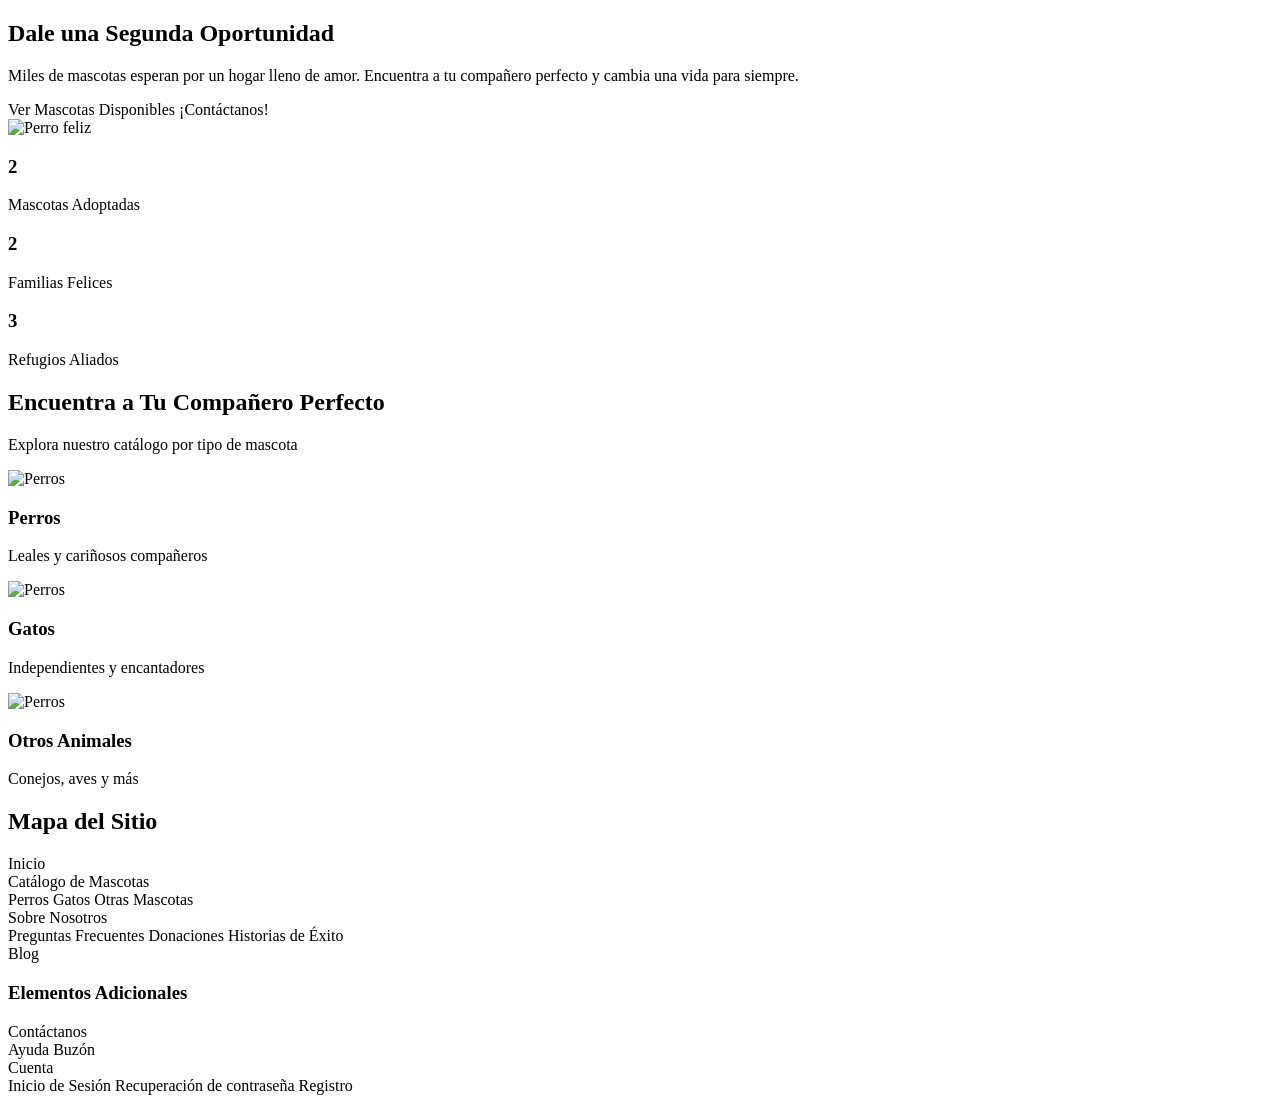
<file: src/main/resources/templates/index.html>
<!DOCTYPE html>
<html xmlns:th="http://www.thymeleaf.org">

<head th:replace="~{fragments/layout :: head}"></head>

<body class="d-flex flex-column min-vh-100">

    <div th:replace="~{fragments/layout :: header}"></div>

    <main class="flex-grow-1">
        <section class="container my-5 py-5">
            <div class="row align-items-center">
                <div class="col-md-6">
                    <h1 class="display-4 fw-bold mb-4">Dale una Segunda Oportunidad</h1>
                    <p class="lead text-muted mb-4">Miles de mascotas esperan por un hogar lleno de amor. Encuentra a tu compañero perfecto y cambia una vida para siempre.</p>
                    <div class="d-flex gap-3">
                        <a th:href="@{/catalogo}" class="btn btn-primary px-4 py-2 rounded-pill">Ver Mascotas Disponibles</a>
                        <a th:href="@{/catalogo}" class="btn btn-primary px-4 py-2 rounded-pill">¡Contáctanos!</a>
                    </div>
                </div>
                <div class="col-md-6">
                    <img th:src="@{/img/losquesaben.jpg}" class="img-fluid w-100 rounded-4 shadow-lg" alt="Perro feliz">
                </div>
            </div>
        </section>

        <section class="bg-light py-5">
            <div class="container text-center">
                <div class="row">
                    <div class="col-md-4">
                        <div class="stat-icon mb-3"><i class="fas fa-paw fa-2x" style="color: #D81B60;"></i></div>
                        <h3 class="fw-bold">2</h3>
                        <p class="text-muted">Mascotas Adoptadas</p>
                    </div>
                    <div class="col-md-4">
                        <div class="stat-icon mb-3"><i class="fas fa-home fa-2x" style="color: #D81B60;"></i></div>
                        <h3 class="fw-bold">2</h3>
                        <p class="text-muted">Familias Felices</p>
                    </div>
                    <div class="col-md-4">
                        <div class="stat-icon mb-3"><i class="fas fa-users fa-2x" style="color: #D81B60;"></i></div>
                        <h3 class="fw-bold">3</h3>
                        <p class="text-muted">Refugios Aliados</p>
                    </div>
                </div>
            </div>
        </section>

        <section class="container my-5 py-5">
    <div class="text-center mb-5">
        <h2 class="fw-bold display-5">Encuentra a Tu Compañero Perfecto</h2>
        <p class="text-muted lead">Explora nuestro catálogo por tipo de mascota</p>
    </div>
    <div class="row g-4">
        <div class="col-md-4">
            <a th:href="@{/catalog/perros}" class="category-card shadow-lg rounded-4 overflow-hidden d-block position-relative">
                <img th:src="@{/img/quemiedo.jpg}" class="category-img" alt="Perros">
                <div class="category-overlay p-4 d-flex flex-column justify-content-end">
                    <h3 class="text-white fw-bold mb-1">Perros</h3>
                    <p class="text-white-50 mb-0">Leales y cariñosos compañeros</p>
                </div>
            </a>
        </div>
        <div class="col-md-4">
            <a th:href="@{/catalog/gatos}" class="category-card shadow-lg rounded-4 overflow-hidden d-block position-relative">
                <img th:src="@{/img/floppa.jpg}" class="category-img" alt="Perros">
                <div class="category-overlay p-4 d-flex flex-column justify-content-end">
                    <h3 class="text-white fw-bold mb-1">Gatos</h3>
                    <p class="text-white-50 mb-0">Independientes y encantadores</p>
                </div>
            </a>
        </div>
        <div class="col-md-4">
            <a th:href="@{/catalog/otros}" class="category-card shadow-lg rounded-4 overflow-hidden d-block position-relative">
                <img th:src="@{/img/rata.jpg}" class="category-img" alt="Perros">
                <div class="category-overlay p-4 d-flex flex-column justify-content-end">
                    <h3 class="text-white fw-bold mb-1">Otros Animales</h3>
                    <p class="text-white-50 mb-0">Conejos, aves y más</p>
                </div>
            </a>
        </div>
    </div>
        </section>

        <section class="container my-5 py-5 border-top sitemap-visual">
    <div class="text-center mb-5">
        <h2 class="fw-bold display-6">Mapa del Sitio</h2>
    </div>

    <div class="sitemap-wrapper">
        <div class="sitemap-root">
            <a th:href="@{/}" class="node-main">Inicio</a>
        </div>

        <div class="sitemap-branches">
            <div class="branch">
                <div class="node-category">Catálogo de Mascotas</div>
                <div class="sub-nodes">
                    <a th:href="@{/catalog/perros}" class="node-item">Perros</a>
                    <a th:href="@{/catalog/gatos}" class="node-item">Gatos</a>
                    <a th:href="@{/catalog/otros}" class="node-item">Otras Mascotas</a>
                </div>
            </div>

            <div class="branch">
                <div class="node-category">Sobre Nosotros</div>
                <div class="sub-nodes">
                    <a th:href="@{/about-us}" class="node-item">Preguntas Frecuentes</a>
                    <a th:href="@{/about-us}" class="node-item">Donaciones</a>
                    <a th:href="@{/about-us}" class="node-item">Historias de Éxito</a>
                </div>
            </div>

            <div class="branch">
                <a th:href="@{/blog}" class="node-category text-decoration-none text-dark">Blog</a>
            </div>
        </div>

        <div class="sitemap-additional mx-auto">
            <h3 class="text-center mb-4">Elementos Adicionales</h3>

            <div class="additional-row">
                <a th:href="@{/about-us}" class="node-category">Contáctanos</a>
            </div>

            <div class="additional-row">
                <a th:href="@{/about-us}" class="node-item">Ayuda</a>
                <a th:href="@{/about-us}" class="node-item">Buzón</a>
            </div>

            <div class="additional-row">
                <div class="node-category">Cuenta</div>
            </div>

            <div class="additional-row">
                <a th:href="@{/login}" class="node-item">Inicio de Sesión</a>
                <a th:href="@{/forgot-password}" class="node-item">Recuperación de contraseña</a>
                <a th:href="@{/register}" class="node-item">Registro</a>
            </div>
        </div>
    </div>
</section>

    </main>

    <div th:replace="~{fragments/layout :: footer}"></div>
</body>
</html>
</file>
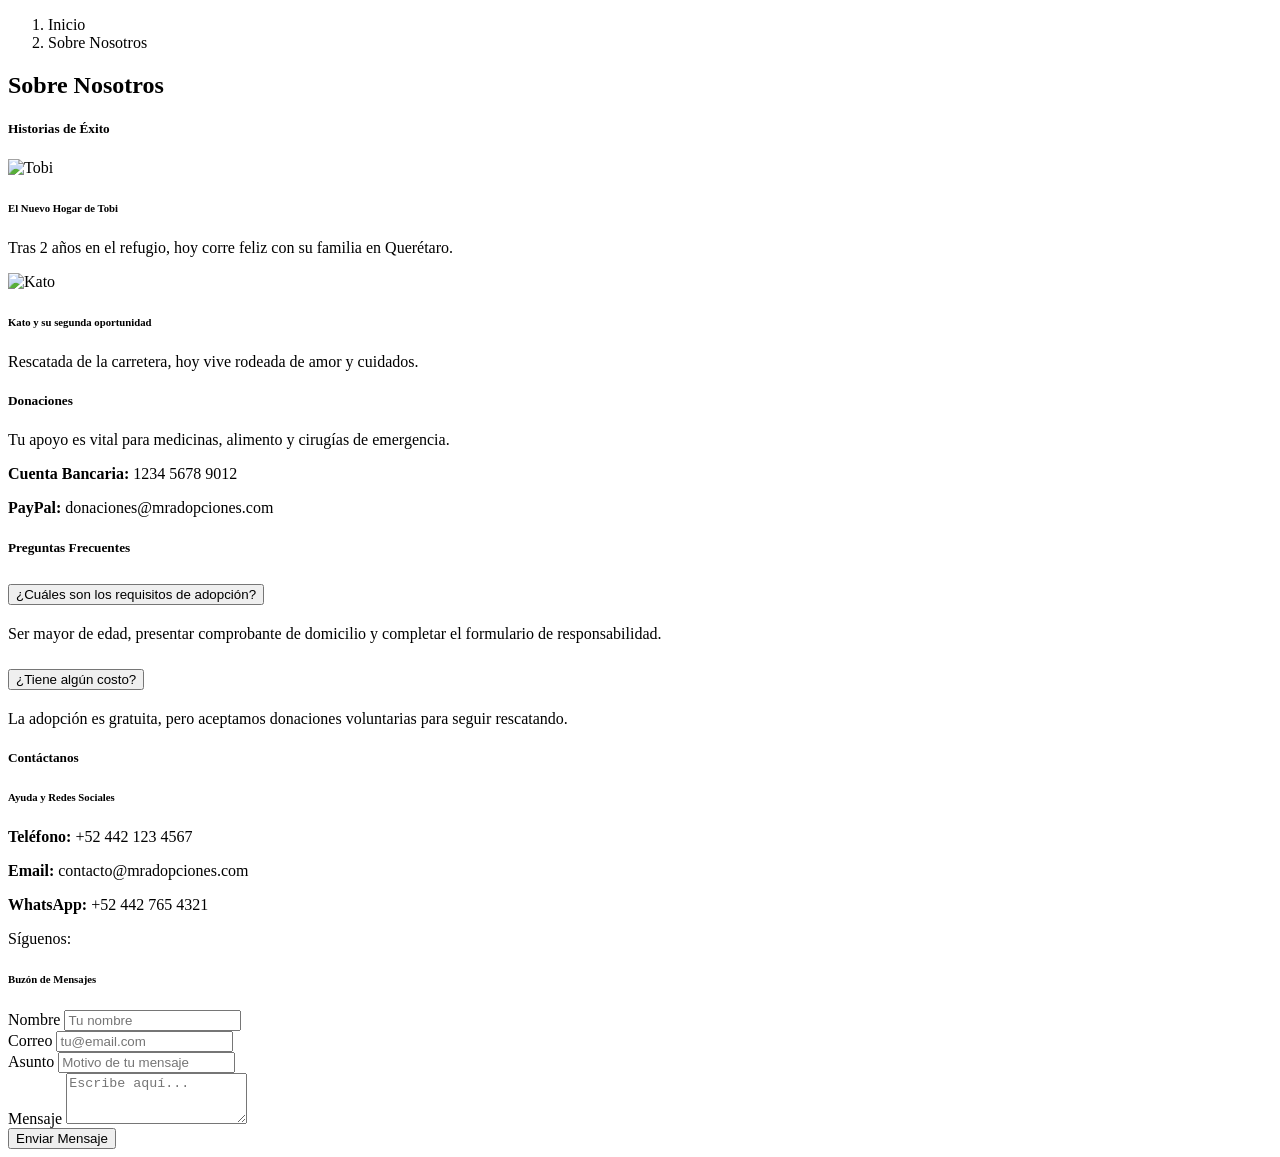
<file: src/main/resources/templates/about-us.html>
<!DOCTYPE html>
<html xmlns:th="http://www.thymeleaf.org">

<head th:replace="~{fragments/layout :: head}"></head>

<body class="bg-white">

    <div th:replace="~{fragments/layout :: header}"></div>

    <div class="container-fluid p-0">
        <div class="row g-0 about-main-row">
            
            <div class="col-md-9 about-content-section">
                <div class="login-container" style="max-width: 900px; width: 95%;">
                    
                    <nav aria-label="breadcrumb" class="mb-4">
                        <ol class="breadcrumb">
                            <li class="breadcrumb-item"><a th:href="@{/}">Inicio</a></li>
                            <li class="breadcrumb-item active" aria-current="page">Sobre Nosotros</li>
                        </ol>
                    </nav>

                    <div class="text-center mb-4">
                        <h2 class="display-5 fw-bold" style="color: var(--text-dark);">Sobre Nosotros</h2>
                    </div>

                    <div class="content-scroll">
                        <section id="historias">
                            <h5 class="fw-bold mb-3"><i class="fa-solid fa-star text-warning"></i> Historias de Éxito</h5>
                            <div class="row">
                                <div class="col-md-6 mb-3">
                                    <div class="card border-0 shadow-sm h-100">
                                        <div class="card-body">
                                            <img th:src="@{/img/tobi.jpeg}" class="case-image-real" alt="Tobi">
                                            <h6 class="fw-bold">El Nuevo Hogar de Tobi</h6>
                                            <p class="small text-muted">Tras 2 años en el refugio, hoy corre feliz con su familia en Querétaro.</p>
                                        </div>
                                    </div>
                                </div>
                                <div class="col-md-6 mb-3">
                                    <div class="card border-0 shadow-sm h-100">
                                        <div class="card-body">
                                            <img th:src="@{/img/kato.jpeg}" class="case-image-real" alt="Kato">
                                            <h6 class="fw-bold">Kato y su segunda oportunidad</h6>
                                            <p class="small text-muted">Rescatada de la carretera, hoy vive rodeada de amor y cuidados.</p>
                                        </div>
                                    </div>
                                </div>
                            </div>
                        </section>

                        <div class="section-divider"></div>

                        <section id="donaciones">
                            <h5 class="fw-bold"><i class="fa-solid fa-heart text-danger"></i> Donaciones</h5>
                            <p class="text-secondary">Tu apoyo es vital para medicinas, alimento y cirugías de emergencia.</p>
                            <div class="alert alert-pink-light border-0 rounded-4 p-3">
                                <p class="mb-1 small"><strong>Cuenta Bancaria:</strong> 1234 5678 9012</p>
                                <p class="mb-0 small"><strong>PayPal:</strong> donaciones@mradopciones.com</p>
                            </div>
                        </section>

                        <div class="section-divider"></div>

                        <section id="faq" class="mb-4">
                            <h5 class="fw-bold"><i class="fa-solid fa-circle-question text-primary"></i> Preguntas Frecuentes</h5>
                            <div class="accordion accordion-flush" id="faqAccordion">
                                <div class="accordion-item border-0">
                                    <h2 class="accordion-header">
                                        <button class="accordion-button collapsed fw-bold text-dark" type="button" data-bs-toggle="collapse" data-bs-target="#q1">
                                            ¿Cuáles son los requisitos de adopción?
                                        </button>
                                    </h2>
                                    <div id="q1" class="accordion-collapse collapse" data-bs-parent="#faqAccordion">
                                        <div class="accordion-body text-muted small">Ser mayor de edad, presentar comprobante de domicilio y completar el formulario de responsabilidad.</div>
                                    </div>
                                </div>
                                                                <div class="accordion-item border-0">
                                    <h2 class="accordion-header">
                                        <button class="accordion-button collapsed fw-bold text-dark" type="button" data-bs-toggle="collapse" data-bs-target="#q1">
                                            ¿Tiene algún costo?
                                        </button>
                                    </h2>
                                    <div id="q1" class="accordion-collapse collapse" data-bs-parent="#faqAccordion">
                                        <div class="accordion-body text-muted small">La adopción es gratuita, pero
                                            aceptamos donaciones voluntarias para seguir rescatando.</div>
                                    </div>
                                </div>
                            </div>
                        </section>

                        <div class="section-divider"></div>
                            <section id="contacto" class="mb-4">
                                <h5 class="fw-bold mb-3"><i class="fa-solid fa-envelope text-success"></i> Contáctanos</h5>

                                <div class="row g-3">
                                    <div class="col-lg-5">
                                        <div class="card border-0 shadow-sm h-100">
                                            <div class="card-body">
                                                <h6 class="fw-bold mb-3"><i class="fa-solid fa-phone me-2 text-primary"></i>Ayuda y Redes Sociales</h6>
                                                
                                                <div class="mb-3">
                                                    <p class="small mb-2"><strong>Teléfono:</strong> +52 442 123 4567</p>
                                                    <p class="small mb-2"><strong>Email:</strong> contacto@mradopciones.com</p>
                                                    <p class="small mb-3"><strong>WhatsApp:</strong> +52 442 765 4321</p>
                                                </div>

                                                <p class="small fw-bold mb-2">Síguenos:</p>
                                                <div class="d-flex gap-3">
                                                    <a href="https://www.facebook.com/Uteq.edu.mx" class="text-primary"><i class="fa-brands fa-facebook fa-xl"></i></a>
                                                    <a href="https://www.instagram.com/chekito2720/" class="text-danger"><i class="fa-brands fa-instagram fa-xl"></i></a>
                                                    <a href="https://x.com/daily_kakyoin" class="text-info"><i class="fa-brands fa-twitter fa-xl"></i></a>
                                                </div>
                                            </div>
                                        </div>
                                    </div>

                                    <div class="col-lg-7">
                                        <div class="card border-0 shadow-sm">
                                            <div class="card-body">
                                                <h6 class="fw-bold mb-3"><i class="fa-solid fa-paper-plane me-2 text-primary"></i>Buzón de Mensajes</h6>
                                                <form id="contactForm">
                                                    <div class="row g-2">
                                                        <div class="col-md-6 mb-2">
                                                            <label class="form-label small fw-bold">Nombre</label>
                                                            <input type="text" class="form-control form-control-sm" placeholder="Tu nombre" required>
                                                        </div>
                                                        <div class="col-md-6 mb-2">
                                                            <label class="form-label small fw-bold">Correo</label>
                                                            <input type="email" class="form-control form-control-sm" placeholder="tu@email.com" required>
                                                        </div>
                                                    </div>
                                                    <div class="mb-2">
                                                        <label class="form-label small fw-bold">Asunto</label>
                                                        <input type="text" class="form-control form-control-sm" placeholder="Motivo de tu mensaje" required>
                                                    </div>
                                                    <div class="mb-3">
                                                        <label class="form-label small fw-bold">Mensaje</label>
                                                        <textarea class="form-control form-control-sm" rows="3" placeholder="Escribe aquí..." required></textarea>
                                                    </div>
                                                    <button type="submit" class="btn btn-primary btn-sm w-100 fw-bold">
                                                        Enviar Mensaje
                                                    </button>
                                                </form>
                                            </div>
                                        </div>
                                    </div>
                                </div>
                            </section>
                        </div>

                </div>
            </div>

            <div class="col-md-3 image-section d-none d-md-block"
                th:style="'background-image: url(' + @{/img/frijoles.jpg} + ')'">
            </div>
        </div>
    </div>

    <div th:replace="~{fragments/layout :: footer}"></div>
</body>
</html>
</file>
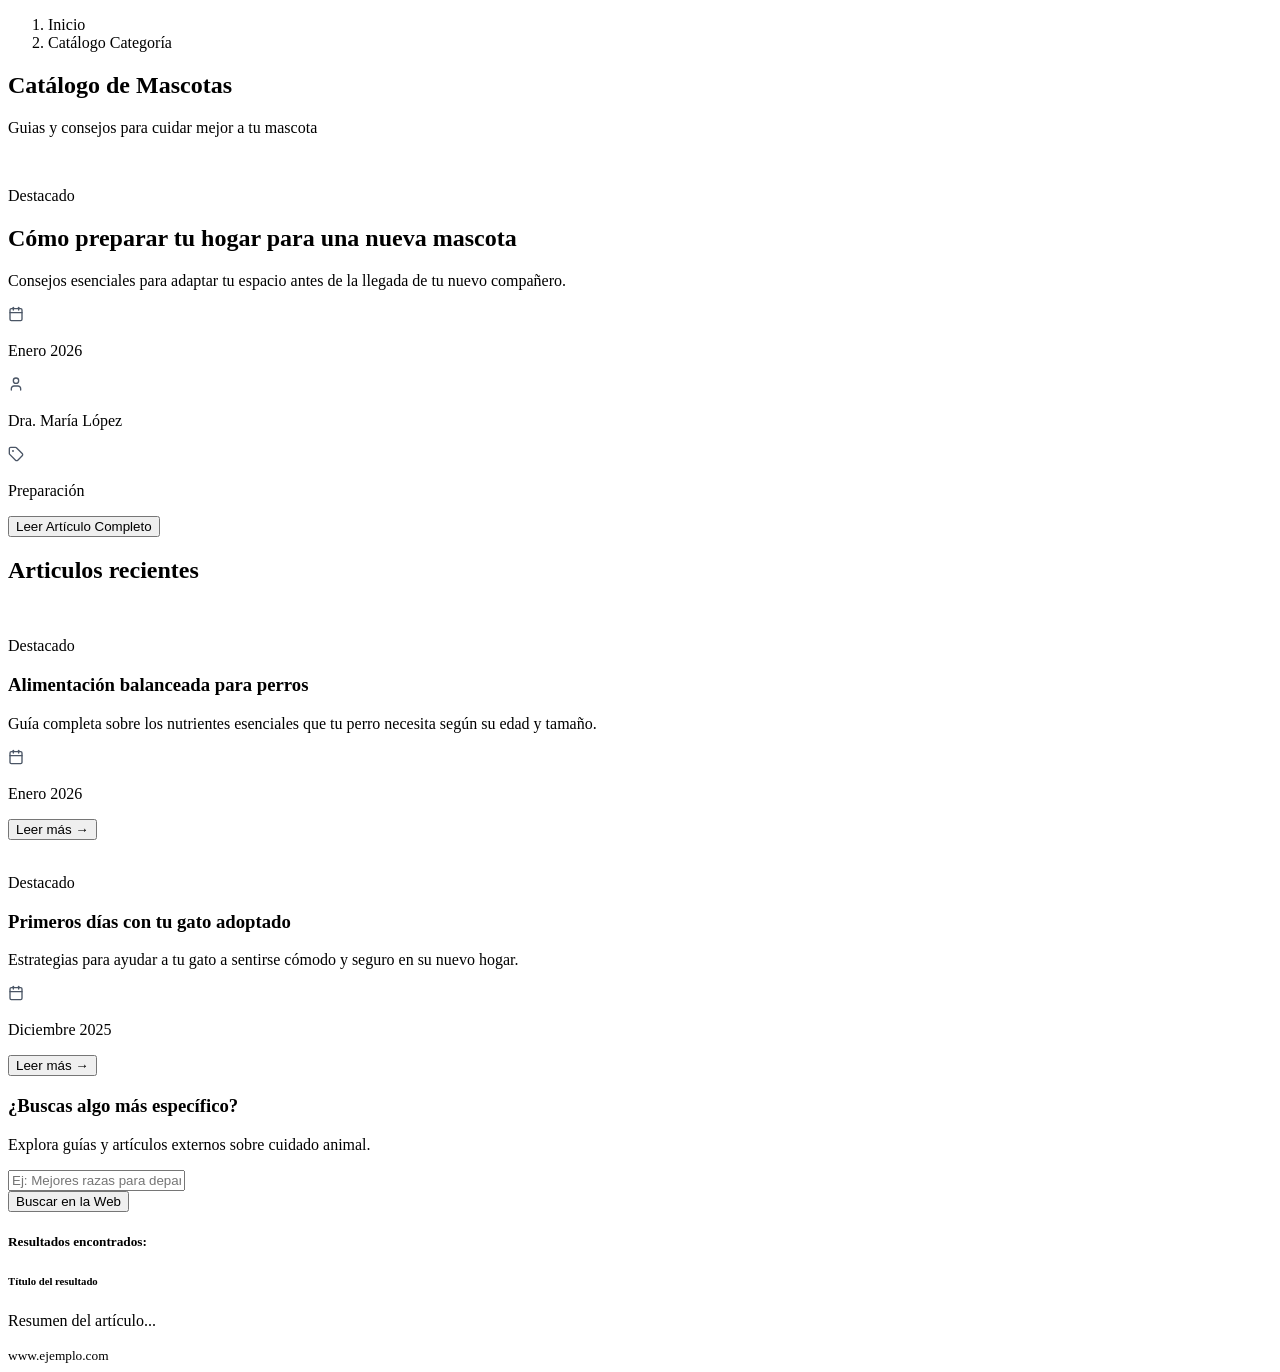
<file: src/main/resources/templates/blog.html>
<!DOCTYPE html>
<html xmlns:th="http://www.thymeleaf.org">

<head th:replace="~{fragments/layout :: head}"></head>
<link rel="stylesheet" th:href="@{/css/blog-styles.css}">

<body class="d-flex flex-column min-vh-100 bg-light">

    <div th:replace="~{fragments/layout :: header}"></div>

    <div class="container mt-4">
        <nav aria-label="breadcrumb">
            <ol class="breadcrumb">
                <li class="breadcrumb-item"><a th:href="@{/}">Inicio</a></li>
                <li th:each="step, iterStat : ${breadcrumb}" class="breadcrumb-item"
                    th:classappend="${iterStat.last} ? 'active'" th:aria-current="${iterStat.last} ? 'page'">

                    <a th:if="${!iterStat.last}" th:href="@{/blog}" th:text="${step}">Catálogo</a>
                    <span th:if="${iterStat.last}" th:text="${step}">Categoría</span>
                </li>
            </ol>
        </nav>
    </div>

    <main class="flex-grow-1">
        <div class="blog-header">
            <div class="text-center mb-5">
                <h2 class="display-5 fw-bold blog-header-title" th:text="${title}">Catálogo de Mascotas</h2>
                <p class="text-muted">Guias y consejos para cuidar mejor a tu mascota</p>
            </div>
        </div>
    </main>

    <div class="blog-featured-container">
        <div class="blog-featured-wrapper">
            <img class="blog-featured-image" th:src="@{/img/fox-blog.png}"></img>
            <div class="blog-featured-content">
                <div class="blog-badge">
                    <p class="blog-badge-text">Destacado</p>
                </div>
                <h2 class="blog-featured-title">Cómo preparar tu hogar para una nueva mascota</h2>
                <p class="blog-featured-description">Consejos esenciales para adaptar tu espacio antes de la llegada de
                    tu nuevo compañero.</p>
                <div class="blog-meta-container">
                    <div class="blog-meta-icon">
                        <svg xmlns="http://www.w3.org/2000/svg" width="16" height="16" viewBox="0 0 16 16" fill="none">
                            <path d="M5.3335 1.33334V4.00001" stroke="#4A5565" stroke-width="1.33333"
                                stroke-linecap="round" stroke-linejoin="round" />
                            <path d="M10.6665 1.33334V4.00001" stroke="#4A5565" stroke-width="1.33333"
                                stroke-linecap="round" stroke-linejoin="round" />
                            <path
                                d="M12.6667 2.66666H3.33333C2.59695 2.66666 2 3.26361 2 3.99999V13.3333C2 14.0697 2.59695 14.6667 3.33333 14.6667H12.6667C13.403 14.6667 14 14.0697 14 13.3333V3.99999C14 3.26361 13.403 2.66666 12.6667 2.66666Z"
                                stroke="#4A5565" stroke-width="1.33333" stroke-linecap="round"
                                stroke-linejoin="round" />
                            <path d="M2 6.66666H14" stroke="#4A5565" stroke-width="1.33333" stroke-linecap="round"
                                stroke-linejoin="round" />
                        </svg>
                    </div>
                    <p class="blog-meta-text">Enero 2026</p>
                    <div class="blog-meta-icon">
                        <svg xmlns="http://www.w3.org/2000/svg" width="16" height="16" viewBox="0 0 16 16" fill="none">
                            <path
                                d="M12.6668 14V12.6667C12.6668 11.9594 12.3859 11.2811 11.8858 10.781C11.3857 10.281 10.7074 10 10.0002 10H6.00016C5.29292 10 4.61464 10.281 4.11454 10.781C3.61445 11.2811 3.3335 11.9594 3.3335 12.6667V14"
                                stroke="#4A5565" stroke-width="1.33333" stroke-linecap="round"
                                stroke-linejoin="round" />
                            <path
                                d="M8.00016 7.33333C9.47292 7.33333 10.6668 6.13943 10.6668 4.66667C10.6668 3.19391 9.47292 2 8.00016 2C6.5274 2 5.3335 3.19391 5.3335 4.66667C5.3335 6.13943 6.5274 7.33333 8.00016 7.33333Z"
                                stroke="#4A5565" stroke-width="1.33333" stroke-linecap="round"
                                stroke-linejoin="round" />
                        </svg>
                    </div>
                    <p class="blog-meta-text">Dra. María López</p>
                    <div class="blog-meta-icon">
                        <svg xmlns="http://www.w3.org/2000/svg" width="16" height="16" viewBox="0 0 16 16" fill="none">
                            <g clip-path="url(#clip0_1_1574)">
                                <path
                                    d="M8.39083 1.72401C8.14084 1.47394 7.80176 1.33342 7.44816 1.33334H2.66683C2.31321 1.33334 1.97407 1.47382 1.72402 1.72387C1.47397 1.97392 1.3335 2.31305 1.3335 2.66668V7.44801C1.33357 7.8016 1.4741 8.14069 1.72416 8.39068L7.52683 14.1933C7.82984 14.4944 8.23966 14.6634 8.66683 14.6634C9.094 14.6634 9.50382 14.4944 9.80683 14.1933L14.1935 9.80668C14.4946 9.50367 14.6636 9.09385 14.6636 8.66668C14.6636 8.23951 14.4946 7.82969 14.1935 7.52668L8.39083 1.72401Z"
                                    stroke="#4A5565" stroke-width="1.33333" stroke-linecap="round"
                                    stroke-linejoin="round" />
                                <path
                                    d="M4.99984 5.33332C5.18393 5.33332 5.33317 5.18408 5.33317 4.99999C5.33317 4.81589 5.18393 4.66666 4.99984 4.66666C4.81574 4.66666 4.6665 4.81589 4.6665 4.99999C4.6665 5.18408 4.81574 5.33332 4.99984 5.33332Z"
                                    fill="#4A5565" stroke="#4A5565" stroke-width="1.33333" stroke-linecap="round"
                                    stroke-linejoin="round" />
                            </g>
                            <defs>
                                <clipPath id="clip0_1_1574">
                                    <rect width="16" height="16" fill="white" />
                                </clipPath>
                            </defs>
                        </svg>
                    </div>
                    <p class="blog-meta-text">Preparación</p>
                </div>
                <div class="blog-button-container">
                    <button class="blog-button">
                        <a th:href="@{/blog/1}" class="blog-button-text">Leer Artículo Completo</a>
                    </button>
                </div>
            </div>
        </div>
    </div>

    <div class="blog-recent-container">
        <div class="blog-recent-wrapper">
            <div>
                <h2 class="blog-recent-title">Articulos recientes</h2>
            </div>

            <div class="blog-articles-grid">
                <div class="blog-article-card art2">
                    <img class="blog-article-image" th:src="@{/img/dog-blog.png}"></img>
                    <div class="blog-article-content">
                        <div class="blog-article-badge-wrapper">
                            <p class="blog-badge-text">Destacado</p>
                        </div>
                        <h3 class="blog-article-title">Alimentación balanceada para perros</h3>
                        <p class="blog-article-description">Guía completa sobre los nutrientes esenciales que tu perro
                            necesita según su edad y tamaño.</p>
                        <div class="blog-meta-container">
                            <div class="blog-meta-icon">
                                <svg xmlns="http://www.w3.org/2000/svg" width="16" height="16" viewBox="0 0 16 16"
                                    fill="none">
                                    <path d="M5.3335 1.33334V4.00001" stroke="#4A5565" stroke-width="1.33333"
                                        stroke-linecap="round" stroke-linejoin="round" />
                                    <path d="M10.6665 1.33334V4.00001" stroke="#4A5565" stroke-width="1.33333"
                                        stroke-linecap="round" stroke-linejoin="round" />
                                    <path
                                        d="M12.6667 2.66666H3.33333C2.59695 2.66666 2 3.26361 2 3.99999V13.3333C2 14.0697 2.59695 14.6667 3.33333 14.6667H12.6667C13.403 14.6667 14 14.0697 14 13.3333V3.99999C14 3.26361 13.403 2.66666 12.6667 2.66666Z"
                                        stroke="#4A5565" stroke-width="1.33333" stroke-linecap="round"
                                        stroke-linejoin="round" />
                                    <path d="M2 6.66666H14" stroke="#4A5565" stroke-width="1.33333"
                                        stroke-linecap="round" stroke-linejoin="round" />
                                </svg>
                            </div>
                            <p class="blog-meta-text">Enero 2026</p>
                            <p></p><p></p>
                            <button class="blog-button">
                                <a th:href="@{/blog/2}" class="blog-button-text">Leer más →</a>
                            </button>
                        </div>
                    </div>
                </div>
                <div class="blog-article-card art2">
                    <img class="blog-article-image" th:src="@{/img/colibri-blog.jpeg}"></img>
                    <div class="blog-article-content">
                        <div class="blog-article-badge-wrapper">
                            <p class="blog-badge-text">Destacado</p>
                        </div>
                        <h3 class="blog-article-title">Primeros días con tu gato adoptado</h3>
                        <p class="blog-article-description">Estrategias para ayudar a tu gato a sentirse cómodo y seguro
                            en su nuevo hogar.</p>
                        <div class="blog-meta-container">
                            <div class="blog-meta-icon">
                                <svg xmlns="http://www.w3.org/2000/svg" width="16" height="16" viewBox="0 0 16 16"
                                    fill="none">
                                    <path d="M5.3335 1.33334V4.00001" stroke="#4A5565" stroke-width="1.33333"
                                        stroke-linecap="round" stroke-linejoin="round" />
                                    <path d="M10.6665 1.33334V4.00001" stroke="#4A5565" stroke-width="1.33333"
                                        stroke-linecap="round" stroke-linejoin="round" />
                                    <path
                                        d="M12.6667 2.66666H3.33333C2.59695 2.66666 2 3.26361 2 3.99999V13.3333C2 14.0697 2.59695 14.6667 3.33333 14.6667H12.6667C13.403 14.6667 14 14.0697 14 13.3333V3.99999C14 3.26361 13.403 2.66666 12.6667 2.66666Z"
                                        stroke="#4A5565" stroke-width="1.33333" stroke-linecap="round"
                                        stroke-linejoin="round" />
                                    <path d="M2 6.66666H14" stroke="#4A5565" stroke-width="1.33333"
                                        stroke-linecap="round" stroke-linejoin="round" />
                                </svg>
                            </div>
                            <p class="blog-meta-text">Diciembre 2025</p>
                            <p></p><p></p>
                            <button class="blog-button">
                                <a th:href="@{/blog/3}" class="blog-button-text">Leer más →</a>
                            </button>
                        </div>
                    </div>
                </div>
            </div>
        </div>
    </div>

    <div class="container mb-5">
    <div class="card border-0 shadow-sm rounded-4 p-4 blog-search">
        <div class="text-center mb-4">
            <h3 class="fw-bold">¿Buscas algo más específico?</h3>
            <p class="text-muted small">Explora guías y artículos externos sobre cuidado animal.</p>
        </div>
        
        <form th:action="@{/blog/search-external}" method="get" class="row g-2 justify-content-center">
            <div class="col-md-8">
                <div class="input-group">
                    <span class="input-group-text bg-light border-0"><i class="fas fa-search"></i></span>
                    <input type="text" name="q" class="form-control border-0 bg-light" placeholder="Ej: Mejores razas para departamentos..." required>
                </div>
            </div>
            <div class="col-md-2">
                <button type="submit" class="btn btn-primary w-100 fw-bold rounded-3">Buscar en la Web</button>
            </div>
        </form>

        <div th:if="${externalResults}" class="mt-5">
            <h5 class="fw-bold mb-4">Resultados encontrados:</h5>
            <div class="list-group list-group-flush">
                <div th:each="result : ${externalResults}" class="list-group-item border-0 px-0 mb-3 bg-transparent">
                    <a th:href="${result.link}" target="_blank" class="text-decoration-none">
                        <h6 class="text-primary fw-bold mb-1" th:text="${result.title}">Título del resultado</h6>
                    </a>
                    <p class="small text-muted mb-1" th:text="${result.snippet}">Resumen del artículo...</p>
                    <small class="text-success" th:text="${result.displayed_link}">www.ejemplo.com</small>
                </div>
            </div>
        </div>
    </div>
    </div>

    <div th:replace="~{fragments/layout :: footer}"></div>
</body>

</html>
</file>
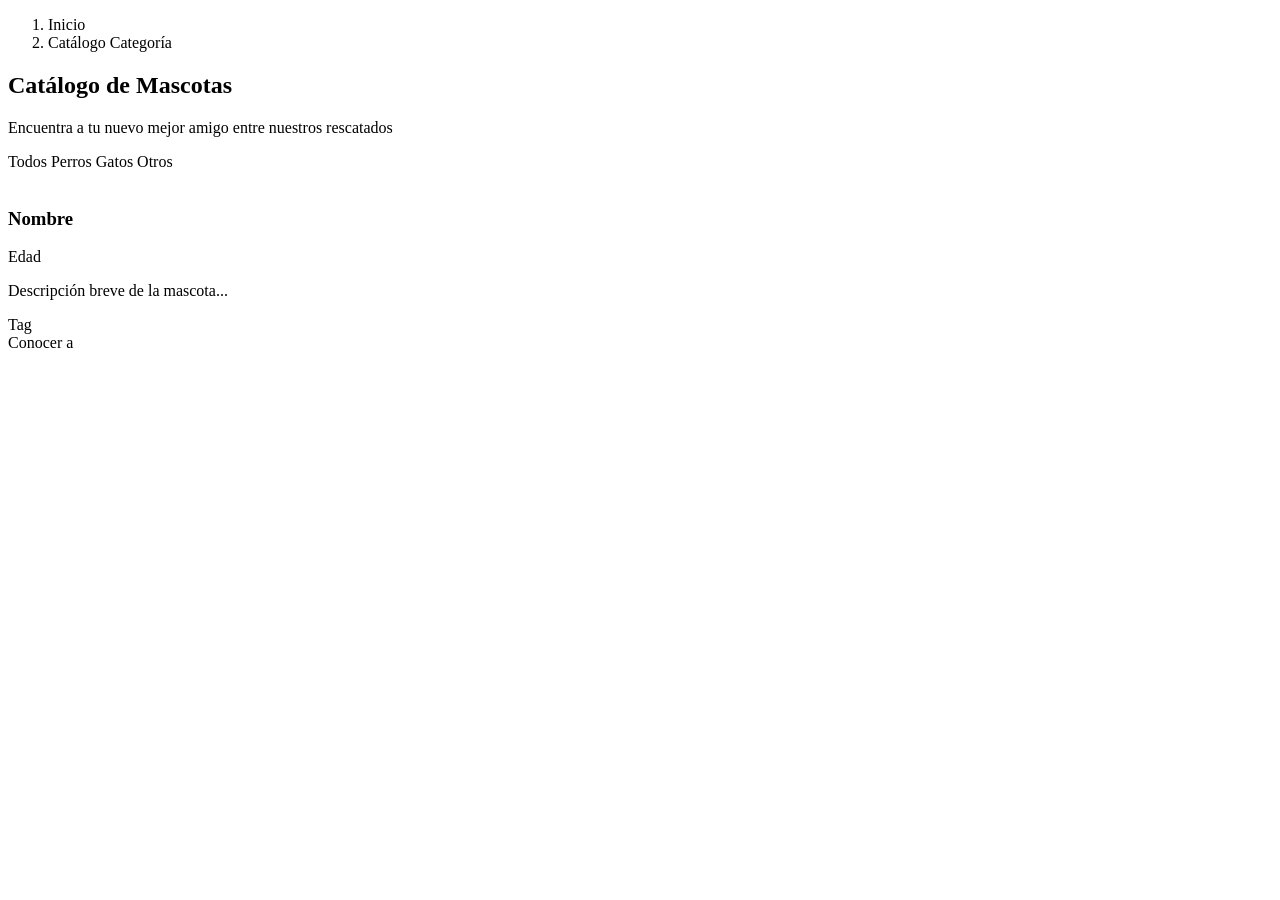
<file: src/main/resources/templates/catalog.html>
<!DOCTYPE html>
<html xmlns:th="http://www.thymeleaf.org">

<head th:replace="~{fragments/layout :: head}"></head>

<body class="d-flex flex-column min-vh-100 bg-light">

    <div th:replace="~{fragments/layout :: header}"></div>

    <div class="container mt-4">
        <nav aria-label="breadcrumb">
            <ol class="breadcrumb">
                <li class="breadcrumb-item"><a th:href="@{/}">Inicio</a></li>
                <li th:each="step, iterStat : ${breadcrumb}" 
                    class="breadcrumb-item" 
                    th:classappend="${iterStat.last} ? 'active'" 
                    th:aria-current="${iterStat.last} ? 'page'">
                    
                    <a th:if="${!iterStat.last}" th:href="@{/catalog}" th:text="${step}">Catálogo</a>
                    <span th:if="${iterStat.last}" th:text="${step}">Categoría</span>
                </li>
            </ol>
        </nav>
    </div>

    <main class="flex-grow-1">
        <div class="container my-5 py-4">
            <div class="text-center mb-5">
                <h2 class="display-5 fw-bold" th:text="${title}" style="color: var(--text-dark);">Catálogo de Mascotas</h2>
                <p class="text-muted">Encuentra a tu nuevo mejor amigo entre nuestros rescatados</p>
            </div>

            <div class="container text-center mb-5">
                <div class="btn-group shadow-sm" role="group" aria-label="Filtros de mascotas">
                    <a th:href="@{/catalog}" class="btn btn-outline-pink px-4">Todos</a>
                    <a th:href="@{/catalog/perros}" class="btn btn-outline-pink px-4">Perros</a>
                    <a th:href="@{/catalog/gatos}" class="btn btn-outline-pink px-4">Gatos</a>
                    <a th:href="@{/catalog/otros}" class="btn btn-outline-pink px-4">Otros</a>
                </div>
            </div>
            
            <div class="row g-4">
                <div class="col-md-6 col-lg-4" th:each="pet : ${pets}">
                    <div class="card h-100 shadow-sm rounded-4 border-0 pet-card">
                        <div class="position-relative overflow-hidden rounded-top-4">
                            <img th:src="${pet.imageUrl}" class="card-img-top pet-img" th:alt="${pet.name}">
                    
                        </div>
                        
                        <div class="card-body p-4 d-flex flex-column">
                            <div class="d-flex justify-content-between align-items-center mb-2">
                                <h3 class="card-title fw-bold m-0" th:text="${pet.name}" style="color: var(--text-dark);">Nombre</h3>
                                <span class="badge rounded-pill badge-pink" th:text="${pet.age + ' años'}">Edad</span>
                            </div>
                            
                            <p class="card-text text-secondary mb-4 flex-grow-1" th:text="${pet.description}">Descripción breve de la mascota...</p>
                            
                            <div class="mb-4">
                                <span th:each="tag : ${#strings.arraySplit(pet.tags, ',')}" 
                                      class="badge bg-white text-muted border fw-normal me-1 px-3 py-2 rounded-pill" 
                                      th:text="${tag}">Tag</span>
                            </div>
                            
                            <div class="d-grid mt-auto">
                                <a th:href="@{/pet/{id}(id=${pet.id})}" class="btn btn-primary rounded-pill fw-bold py-2">
                                    Conocer a <span th:text="${pet.name}"></span>
                                </a>
                            </div>
                        </div>
                    </div>
                </div>
            </div>
        </div>
    </main>

    <div th:replace="~{fragments/layout :: footer}"></div>
</body>
</html>
</file>
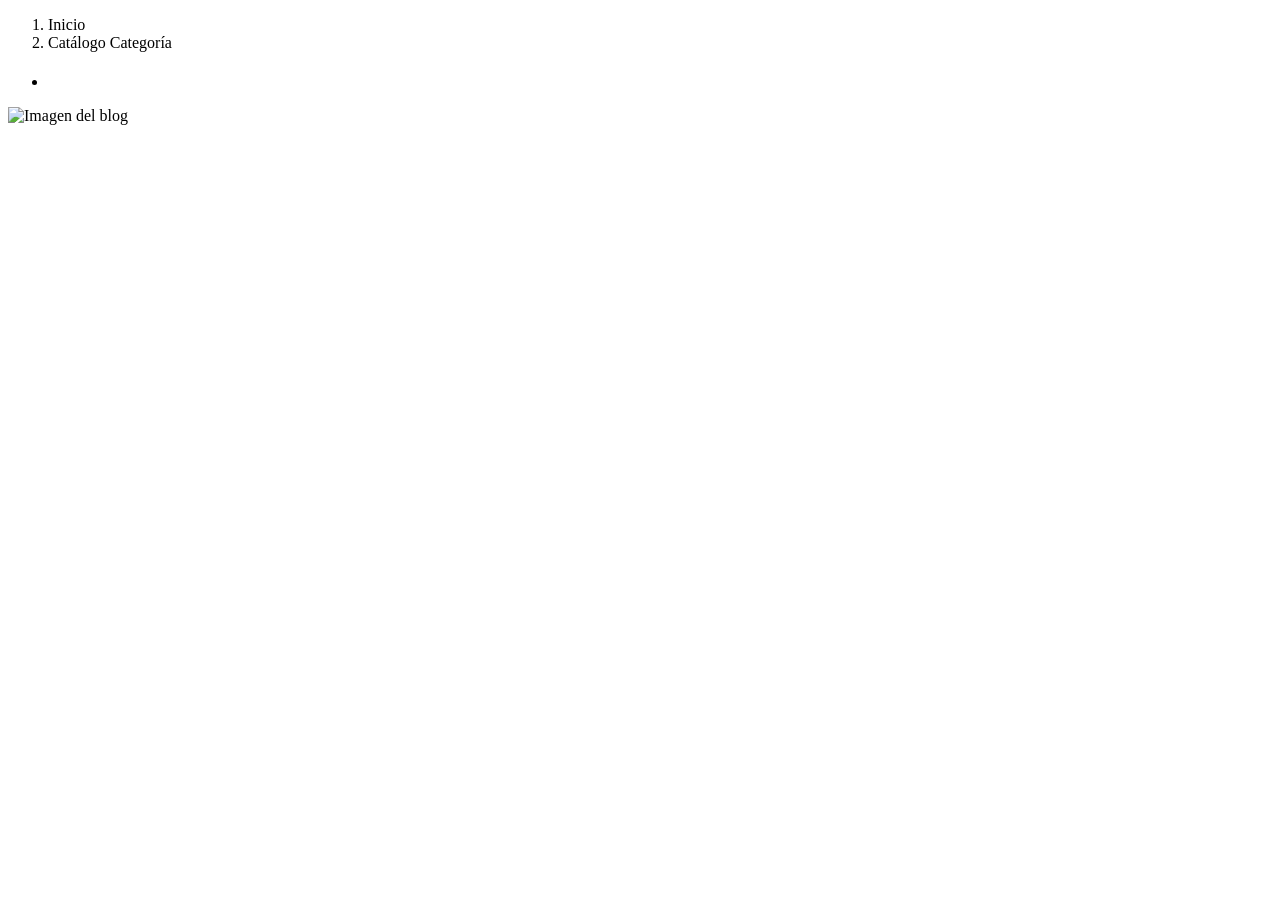
<file: src/main/resources/templates/detalle-blog.html>
<!DOCTYPE html>
<html xmlns:th="http://www.thymeleaf.org">

<head th:replace="~{fragments/layout :: head}"></head>
<link rel="stylesheet" th:href="@{/css/blog-styles.css}">

<body class="d-flex flex-column min-vh-100 bg-light">

    <div th:replace="~{fragments/layout :: header}"></div>

    <div class="container mt-4">
        <nav aria-label="breadcrumb">
            <ol class="breadcrumb">
                <li class="breadcrumb-item"><a th:href="@{/}">Inicio</a></li>
                <li th:each="step, iterStat : ${breadcrumb}" class="breadcrumb-item"
                    th:classappend="${iterStat.last} ? 'active'" th:aria-current="${iterStat.last} ? 'page'">

                    <a th:if="${!iterStat.last}" th:href="@{/blog}" th:text="${step}">Catálogo</a>
                    <span th:if="${iterStat.last}" th:text="${step}">Categoría</span>
                </li>
            </ol>
        </nav>
    </div>

    <div class="blog-header"><h1 class="blog-header-title" th:text="${blog.titulo}"></h1></div>
    <div class="blog-featured-content">
        <p th:text="${blog.descripcion}"></p>
        <ul>
            <li th:each="elemento : ${blog.lista}" th:text="${elemento}"></li>
        </ul>
        <p th:text="${blog.cierre}"></p>
        <div class="blog-img-element">
            <img class="blog-img-content" th:src="@{'/img/' + ${blog.contenido}}" alt="Imagen del blog">
        </div>
    </div>
    
    <div th:replace="~{fragments/layout :: footer}"></div>
</body>

</html>
</file>
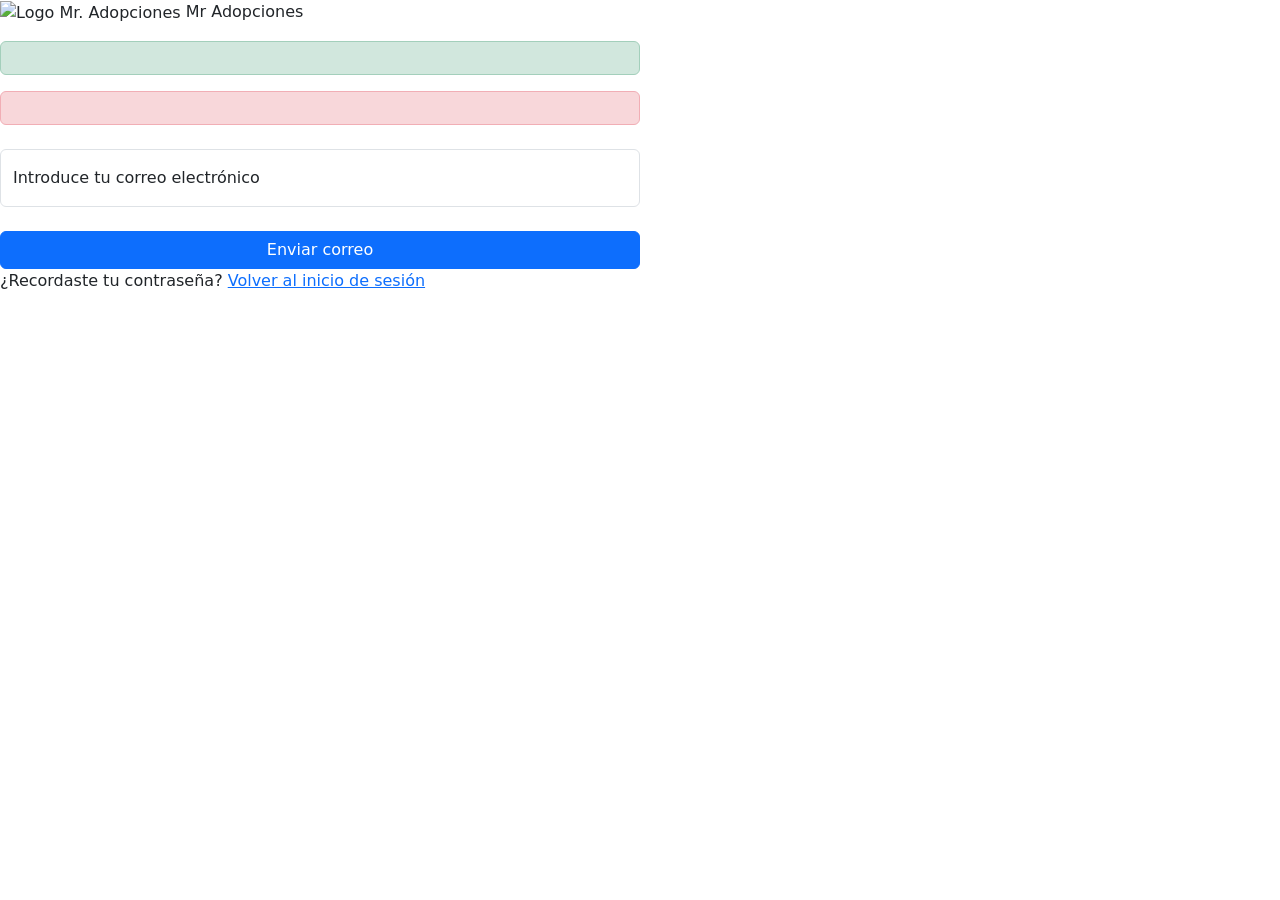
<file: src/main/resources/templates/forgot_password.html>
<!DOCTYPE html>
<html xmlns:th="http://www.thymeleaf.org">
<head>
    <meta charset="UTF-8">
    <meta name="viewport" content="width=device-width, initial-scale=1.0">
    <title>Mr. Adopciones - Recuperar Contraseña</title>
    <link rel="icon" type="image/png" th:href="@{/img/gatotriste.png}">
    <link href="https://cdn.jsdelivr.net/npm/bootstrap@5.3.0/dist/css/bootstrap.min.css" rel="stylesheet">
    <link href="https://cdnjs.cloudflare.com/ajax/libs/font-awesome/6.4.0/css/all.min.css" rel="stylesheet">
    
    <link rel="stylesheet" th:href="@{/css/style.css}">
</head>
<body>

<div class="container-fluid p-0">
    <div class="row g-0">
        <div class="col-md-6 login-section">
            <div class="login-container">
                
                <div class="logo-container">
                    <img th:src="@{/img/gatotriste.png}" class="logo-img" alt="Logo Mr. Adopciones">
                    <span class="logo-text">Mr Adopciones</span>
                </div>

                <div th:if="${message}" class="alert alert-success mt-3" th:text="${message}"></div>
                <div th:if="${error}" class="alert alert-danger mt-3" th:text="${error}"></div>

                <form th:action="@{/forgot-password}" method="post" class="mt-4">
                    <div class="form-floating mb-4">
                        <input type="email" name="email" class="form-control" id="email" placeholder="nombre@ejemplo.com" required>
                        <label for="email">Introduce tu correo electrónico</label>
                    </div>

                    <button type="submit" class="btn btn-primary w-100">Enviar correo</button>
                </form>

                <div class="login-footer">
                    ¿Recordaste tu contraseña? <a href="/login">Volver al inicio de sesión</a>
                </div>
            </div>
        </div>

        <div class="col-md-6 image-section2 d-none d-md-block">
        </div>
    </div>
</div>

</body>
</html>
</file>
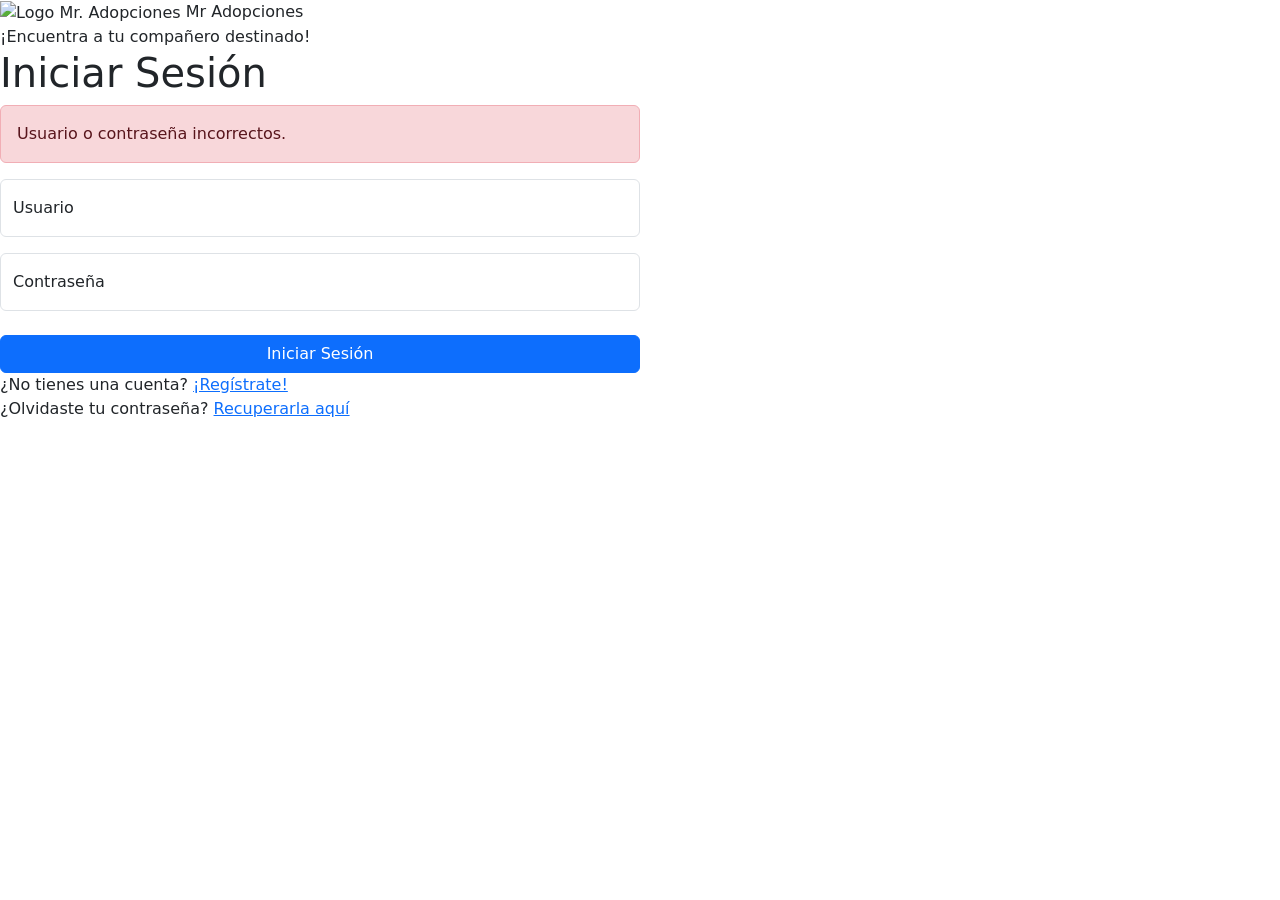
<file: src/main/resources/templates/login.html>
<!DOCTYPE html>
<html xmlns:th="http://www.thymeleaf.org">
<head>
    <meta charset="UTF-8">
    <title>Mr. Adopciones - Iniciar Sesión</title>
    <link href="https://cdn.jsdelivr.net/npm/bootstrap@5.3.0/dist/css/bootstrap.min.css" rel="stylesheet">
    <link href="https://cdnjs.cloudflare.com/ajax/libs/font-awesome/6.4.0/css/all.min.css" rel="stylesheet">
    <link rel="icon" type="image/png" th:href="@{/img/gatotriste.png}">
    <link rel="stylesheet" th:href="@{/css/style.css}">
</head>
<body>

<div class="container-fluid p-0">
    <div class="row g-0">
        <div class="col-md-6 login-section">
            <div class="login-container">
                <div class="logo-container">
                    <img th:src="@{/img/gatotriste.png}" class="logo-img" alt="Logo Mr. Adopciones">
                    <span class="logo-text">Mr Adopciones</span>
                </div>

                <div class="login-subtitle">¡Encuentra a tu compañero destinado!</div>
                <h1 class="login-title">Iniciar Sesión</h1>

                <div th:if="${param.error}" class="alert alert-danger">
                    Usuario o contraseña incorrectos.
                </div>

                <form th:action="@{/login}" method="post">
                    <div class="form-floating mb-3">
                        <input type="text" class="form-control" id="username" name="username" placeholder="Usuario" required>
                        <label for="username">Usuario</label>
                    </div>
                    <div class="input-group mb-4">
                        <div class="form-floating">
                            <input type="password" class="form-control" id="password" name="password" placeholder="Contraseña"  required>
                            <label for="password">Contraseña</label>
                        </div>
                    </div>
                    <button type="submit" class="btn btn-primary w-100">Iniciar Sesión</button>
                </form>

                <div class="login-footer">
                    ¿No tienes una cuenta? <a href="/register">¡Regístrate!</a>
                </div>
                <div class="login-footer">
                    ¿Olvidaste tu contraseña? <a href="/forgot-password">Recuperarla aquí</a>
                </div>
            </div>
        </div>

        <div class="col-md-6 image-section d-none d-md-block">
        </div>
    </div>
</div>

</body>
</html>
</file>
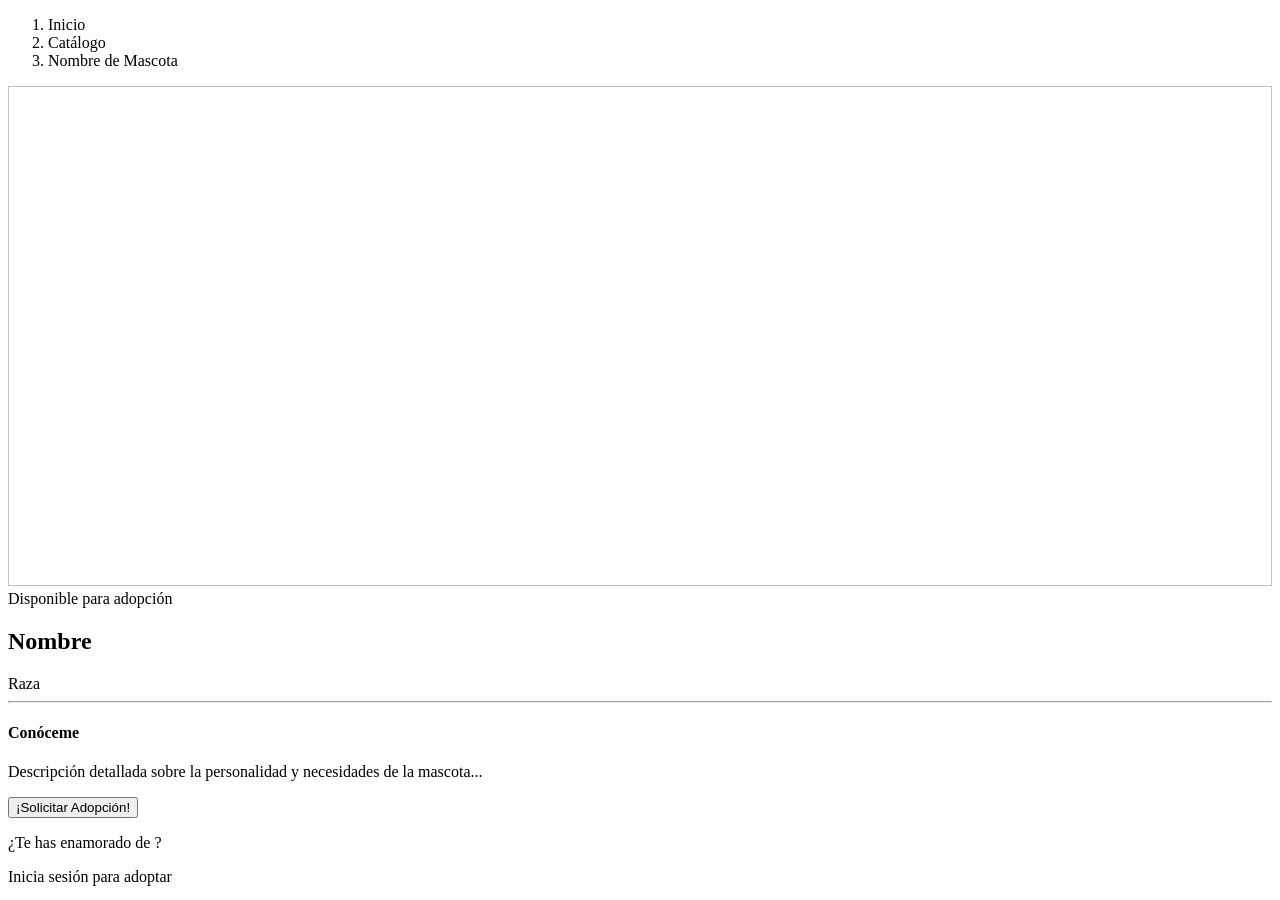
<file: src/main/resources/templates/pet_details.html>
<!DOCTYPE html>
<html xmlns:th="http://www.thymeleaf.org" xmlns:sec="http://www.thymeleaf.org/extras/spring-security">

<head th:replace="~{fragments/layout :: head}"></head>

<body class="d-flex flex-column min-vh-100 bg-light">

    <div th:replace="~{fragments/layout :: header}"></div>

    <main class="flex-grow-1">
        <div class="container mt-4">
            <nav aria-label="breadcrumb">
                <ol class="breadcrumb">
                    <li class="breadcrumb-item"><a th:href="@{/}">Inicio</a></li>
                    <li class="breadcrumb-item"><a th:href="@{/catalog}">Catálogo</a></li>
                    <li class="breadcrumb-item active" aria-current="page" th:text="${pet.name}">Nombre de Mascota</li>
                </ol>
            </nav>
        </div>

        <section class="container my-5">
            <div class="row g-5 align-items-center">
                <div class="col-md-6">
                    <div class="position-relative">
                        <img th:src="${pet.imageUrl}" class="img-fluid rounded-4 shadow-lg" th:alt="${pet.name}" style="width: 100%; height: 500px; object-fit: cover;">
                        <span class="badge bg-white text-success position-absolute bottom-0 start-0 m-4 px-3 py-2 rounded-pill shadow-sm fw-bold">
                            <i class="fas fa-check-circle me-1"></i> Disponible para adopción
                        </span>
                    </div>
                </div>

                <div class="col-md-6">
                    <div class="ps-md-4">
                        <h1 class="display-3 fw-bold mb-2" th:text="${pet.name}" style="color: var(--text-dark);">Nombre</h1>
                        <div class="d-flex align-items-center mb-4">
                            <span class="badge-pink rounded-pill me-2" th:text="${pet.breed}">Raza</span>
                            <span class="text-muted"><i class="fas fa-birthday-cake me-1"></i> <span th:text="${pet.age + ' años'}"></span></span>
                        </div>
                        
                        <hr class="my-4 opacity-10">
                        
                        <h4 class="fw-bold mb-3">Conóceme</h4>
                        <p class="lead text-secondary mb-4" th:text="${pet.description}">Descripción detallada sobre la personalidad y necesidades de la mascota...</p>


                        <div class="d-grid">
                            <form th:id="'formAdopcion-' + ${pet.id}" th:action="@{/pet/adopt/{id}(id=${pet.id})}" method="post" sec:authorize="isAuthenticated()">
                                <button type="button" 
                                    class="btn btn-primary btn-lg w-100 rounded-pill shadow-sm py-3 fw-bold" 
                                    th:data-name="${pet.name}" 
                                    th:data-id="${pet.id}"
                                    onclick="confirmarAdopcion(this)">
                                ¡Solicitar Adopción!
                            </button>
                            </form>

                            <div sec:authorize="!isAuthenticated()" class="alert alert-pink-light border-0 rounded-4 p-4 text-center">
                                <p class="mb-3 fw-bold" style="color: var(--primary-color);">¿Te has enamorado de <span th:text="${pet.name}"></span>?</p>
                                <a th:href="@{/login}" class="btn btn-outline-pink rounded-pill px-4">Inicia sesión para adoptar</a>
                            </div>
                        </div>
                    </div>
                </div>
            </div>
        </section>
    </main>

    <div th:replace="~{fragments/layout :: footer}"></div>

</body>
</html>

<script>
function confirmarAdopcion(button) {
    const petName = button.getAttribute('data-name');
    const petId = button.getAttribute('data-id');

    Swal.fire({
        title: '¡Gracias por tu gran corazón!',
        html: `Has iniciado el proceso para que <b>${petName}</b> sea parte de tu familia. <br> ¡Pronto nos pondremos en contacto contigo!`,
        
        imageUrl: '/img/jumping-gatito.gif',
        imageWidth: 300,
        imageHeight: 225,
        imageAlt: 'Mascota feliz',
        
        confirmButtonText: '¡Entendido!',
        confirmButtonColor: '#D81B60',
        padding: '2em',
        color: '#2d3436',
        background: '#fff',
        backdrop: `rgba(216, 27, 96, 0.2)` 
        
    }).then((result) => {
        if (result.isConfirmed) {
            document.getElementById('formAdopcion-' + petId).submit();
        }
    });
}
</script>
</file>
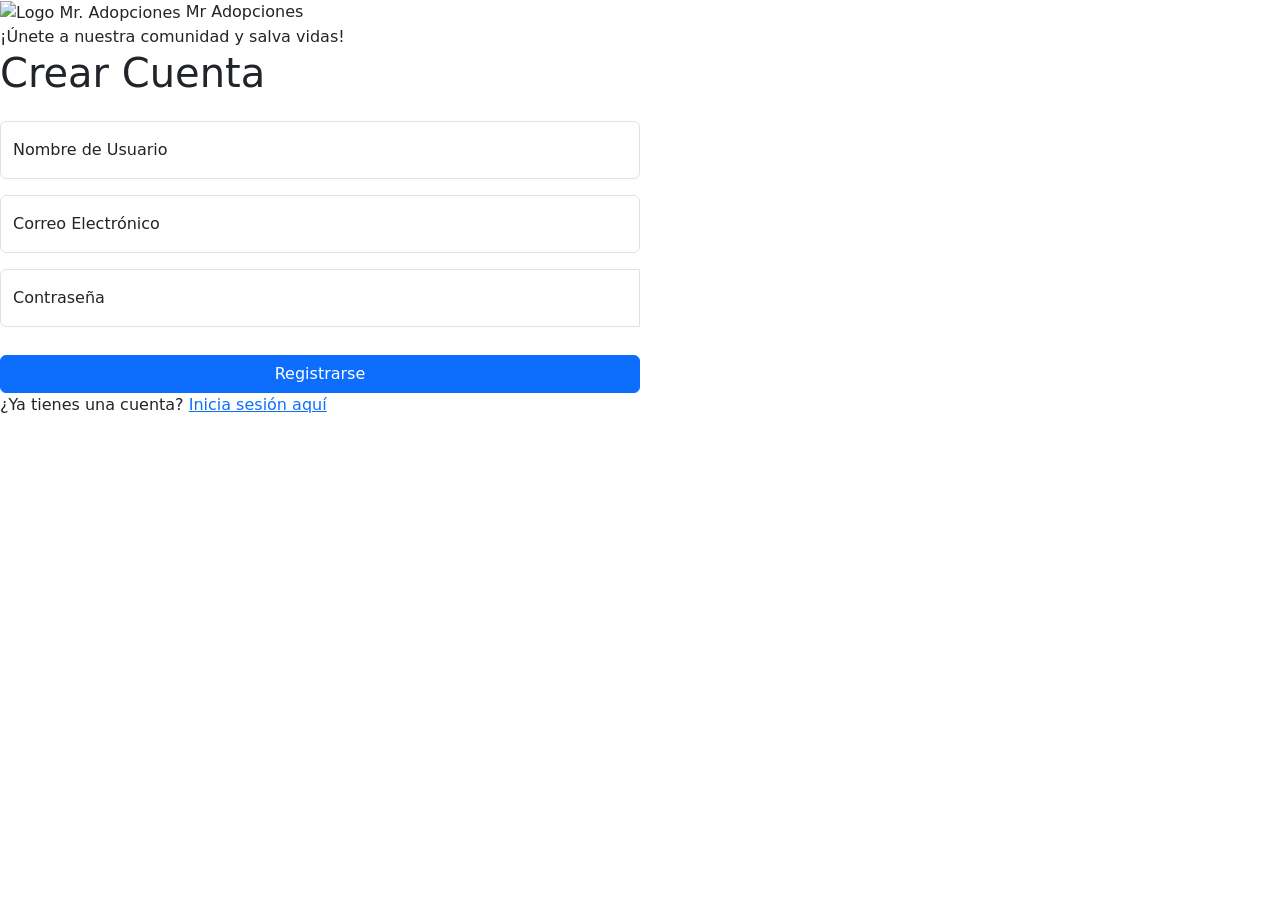
<file: src/main/resources/templates/register.html>
<!DOCTYPE html>
<html xmlns:th="http://www.thymeleaf.org">
<head>
    <meta charset="UTF-8">
    <meta name="viewport" content="width=device-width, initial-scale=1.0">
    <title>Mr. Adopciones - Crear Cuenta</title>
    <link href="https://cdn.jsdelivr.net/npm/bootstrap@5.3.0/dist/css/bootstrap.min.css" rel="stylesheet">
    <link href="https://cdnjs.cloudflare.com/ajax/libs/font-awesome/6.4.0/css/all.min.css" rel="stylesheet">
    <link rel="icon" type="image/png" th:href="@{/img/gatotriste.png}">
    <link rel="stylesheet" th:href="@{/css/style.css}">
</head>
<body>

<div class="container-fluid p-0">
    <div class="row g-0">
        <div class="col-md-6 login-section">
            <div class="login-container">
                
                <div class="logo-container">
                    <img th:src="@{/img/gatotriste.png}" class="logo-img" alt="Logo Mr. Adopciones">
                    <span class="logo-text">Mr Adopciones</span>
                </div>

                <div class="login-subtitle">¡Únete a nuestra comunidad y salva vidas!</div>
                <h1 class="login-title">Crear Cuenta</h1>

                <form th:action="@{/register}" th:object="${user}" method="post" class="mt-4">
                    
                    <div class="form-floating mb-3">
                        <input type="text" th:field="*{username}" class="form-control" id="username" 
                                placeholder="Usuario" required
                                th:classappend="${#fields.hasErrors('username')} ? 'is-invalid' : ''">
                        <label for="username">Nombre de Usuario</label>
                        <div class="invalid-feedback" th:errors="*{username}"></div>
                    </div>

                    <div class="form-floating mb-3">
                        <input type="email" th:field="*{email}" class="form-control" id="email" 
                                placeholder="nombre@ejemplo.com" required
                                th:classappend="${#fields.hasErrors('email')} ? 'is-invalid' : ''">
                        <label for="email">Correo Electrónico</label>
                        <div class="invalid-feedback" th:errors="*{email}"></div>
                    </div>

                    <div class="input-group mb-4">
                        <div class="form-floating">
                                <input type="password" th:field="*{password}" class="form-control" id="password" 
                                    placeholder="Contraseña" required
                                    th:classappend="${#fields.hasErrors('password')} ? 'is-invalid' : ''">
                            <label for="password">Contraseña</label>
                        </div>
                        <div class="invalid-feedback d-block" th:errors="*{password}"></div>
                    </div>

                    <button type="submit" class="btn btn-primary w-100">Registrarse</button>
                </form>

                <div class="login-footer">
                    ¿Ya tienes una cuenta? <a href="/login">Inicia sesión aquí</a>
                </div>
            </div>
        </div>

        <div class="col-md-6 image-section3 d-none d-md-block">
        </div>
    </div>
</div>

</body>
</html>
</file>
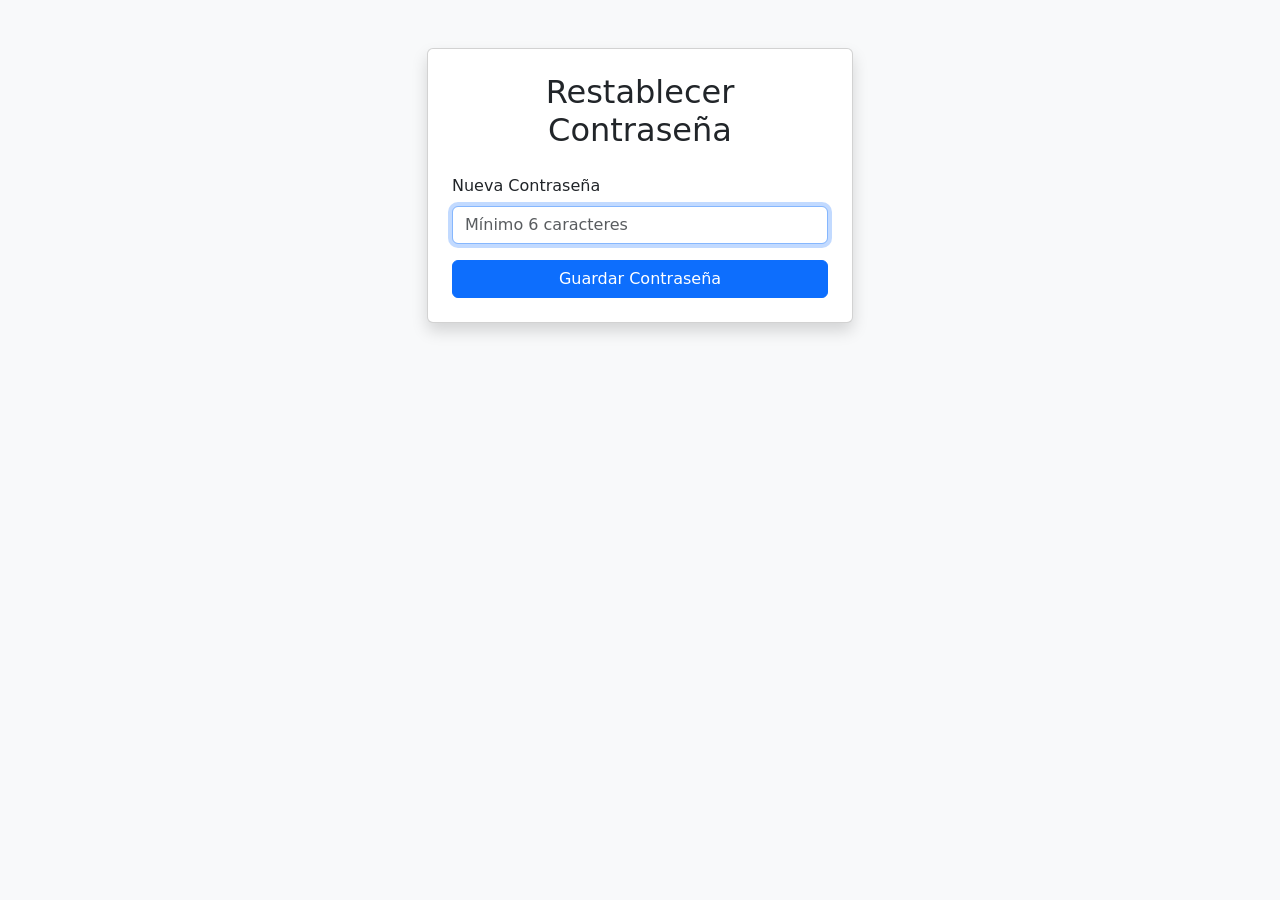
<file: src/main/resources/templates/reset_password_form.html>
<!DOCTYPE html>
<html xmlns:th="http://www.thymeleaf.org">
<head>
    <title>Mr. Adopciones - Nueva Contraseña</title>
    <link href="https://cdn.jsdelivr.net/npm/bootstrap@5.3.0/dist/css/bootstrap.min.css" rel="stylesheet">
</head>
<body class="bg-light">
    <div class="container mt-5" style="max-width: 450px;">
        <div class="card shadow p-4">
            <h2 class="text-center mb-4">Restablecer Contraseña</h2>
            <form th:action="@{/reset-password}" method="post">
                <input type="hidden" name="token" th:value="${token}" />
                
                <div class="mb-3">
                    <label class="form-label">Nueva Contraseña</label>
                    <input type="password" name="password" class="form-control" 
                            placeholder="Mínimo 6 caracteres" required minlength="6" autofocus />
                </div>
                <button type="submit" class="btn btn-primary w-100">Guardar Contraseña</button>
            </form>
        </div>
    </div>
</body>
</html>
</file>
